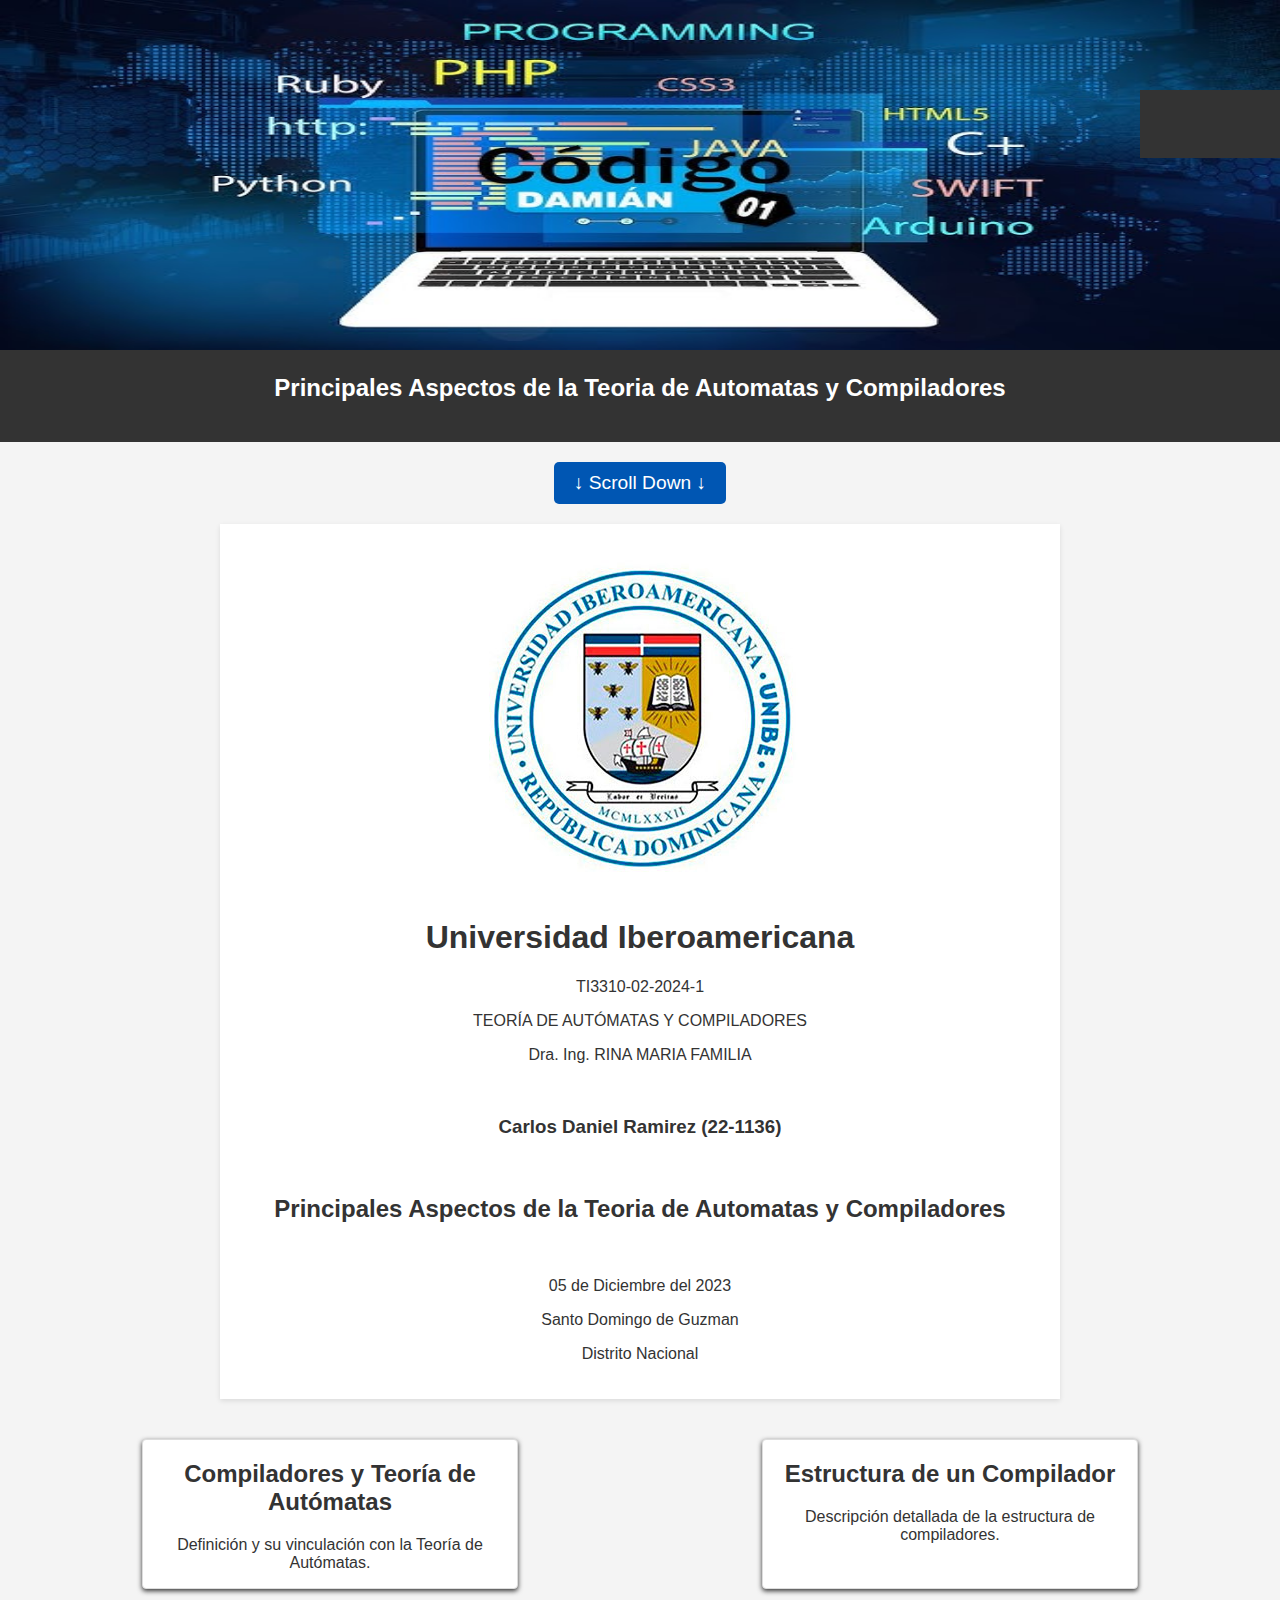
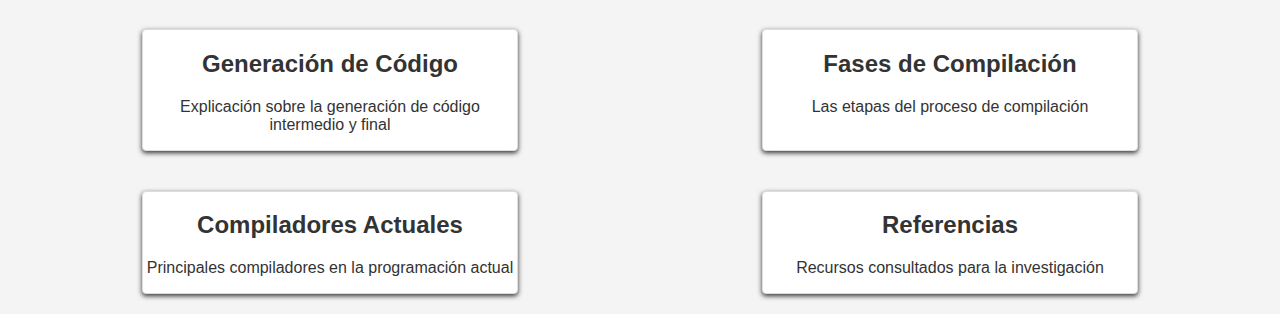
<file: index.html>
<!DOCTYPE html>
<html lang="es">
<head>
    <meta charset="UTF-8">
    <title>Teoría de Autómatas y Compiladores</title>
    <link rel="stylesheet" href="styles.css">
</head>
<body>
    <header>
        <img src="images/banner.jpeg" alt="Banner de Teoría de Autómatas y Compiladores" class="banner">
        <h2>Principales Aspectos de la Teoria de Automatas y Compiladores</h2>
    </header>
    <main>
        <div class="scroll-down-button-container">
            <button class="scroll-down-button" onclick="scrollToCards()">↓ Scroll Down ↓</button>
        </div>
        <div class="course-details">
            <img src="images/logo-unibe.jpeg" alt="Logo UNIBE">
            <h1>Universidad Iberoamericana</h1>
            <p>TI3310-02-2024-1</p>
            <p>TEORÍA DE AUTÓMATAS Y COMPILADORES</p>
            <p>Dra. Ing. RINA MARIA FAMILIA</p>
            <br/>
            <h3>Carlos Daniel Ramirez (22-1136)</h3>
            <br/>
            <h2>Principales Aspectos de la Teoria de Automatas y Compiladores</h2>
            <br/>
            <p>05 de Diciembre del 2023</p>
            <p>Santo Domingo de Guzman</p>
            <p>Distrito Nacional</p>
        </div>
        <section class="card-container">
            <!-- Card for compilers definition page -->
            <a href="blog-01.html" class="card">
                <h2>Compiladores y Teoría de Autómatas</h2>
                <p>Definición y su vinculación con la Teoría de Autómatas.</p>
            </a>
            <!-- Card for compiler structure page -->
            <a href="blog-02.html" class="card">
                <h2>Estructura de un Compilador</h2>
                <p>Descripción detallada de la estructura de compiladores.</p>
            </a>
            <!-- Card for intermediate and final code generation -->
            <a href="blog-03.html" class="card">
                <h2>Generación de Código</h2>
                <p>Explicación sobre la generación de código intermedio y final</p>
            </a>
            <!-- Card for compilation process phases -->
            <a href="blog-04.html" class="card">
                <h2>Fases de Compilación</h2>
                <p>Las etapas del proceso de compilación</p>
            </a>
            <!-- Card for main compilers in use -->
            <a href="blog-05.html" class="card">
                <h2>Compiladores Actuales</h2>
                <p>Principales compiladores en la programación actual</p>
            </a>
            <!-- Card for references -->
            <a href="blog-references.html" class="card">
                <h2>Referencias</h2>
                <p>Recursos consultados para la investigación</p>
            </a>
        </section>
    </main>
    <footer class="social-media">
        <!-- Social media icons -->
        <a href="#" class="social-icon"><i class="fab fa-facebook-f"></i></a>
        <a href="#" class="social-icon"><i class="fab fa-twitter"></i></a>
        <a href="#" class="social-icon"><i class="fab fa-google-plus-g"></i></a>
        <a href="#" class="social-icon"><i class="fab fa-pinterest-p"></i></a>
        <a href="#" class="social-icon"><i class="fab fa-linkedin-in"></i></a>
        <a href="#" class="social-icon"><i class="fas fa-plus"></i></a>
        <a href="#" class="social-icon"><i class="fas fa-percentage"></i></a>
    </footer>
    <script src="script.js"></script>
</body>
</html>
</file>
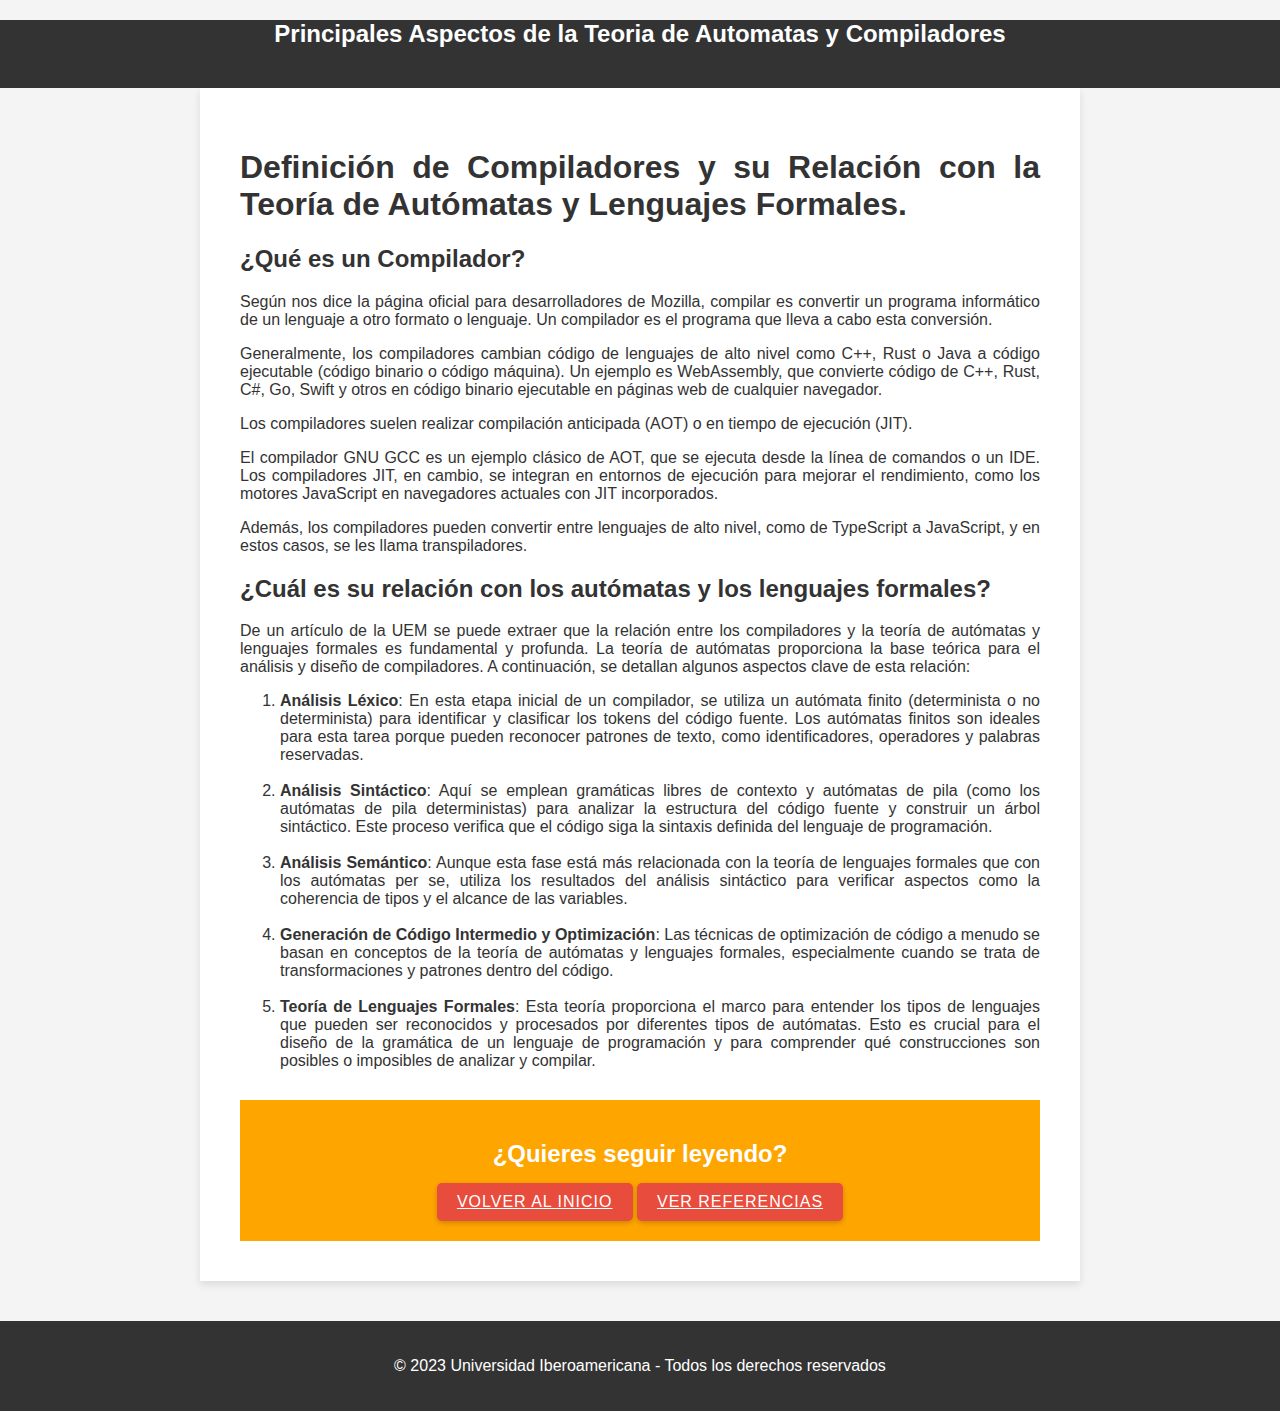
<file: blog-01.html>
<!DOCTYPE html>
<html lang="es">

<head>
    <meta charset="UTF-8">
    <title>Teoría de Autómatas y Compiladores</title>
    <link rel="stylesheet" href="styles.css">
    <link rel="stylesheet" href="https://cdnjs.cloudflare.com/ajax/libs/font-awesome/5.15.1/css/all.min.css">
</head>
<header>
    <h2>Principales Aspectos de la Teoria de Automatas y Compiladores</h2>
</header>

<body>
    <div class="content-container">
        <h1>Definición de Compiladores y su Relación con la Teoría de Autómatas y Lenguajes Formales.</h1>

        <h2>¿Qué es un Compilador?</h2>
        <p>Según nos dice la página oficial para desarrolladores de Mozilla, compilar es convertir un programa informático de un lenguaje a otro formato o lenguaje. Un compilador es el programa que lleva a cabo esta conversión.</p>

        <p>Generalmente, los compiladores cambian código de lenguajes de alto nivel como C++, Rust o Java a código ejecutable (código binario o código máquina). Un ejemplo es WebAssembly, que convierte código de C++, Rust, C#, Go, Swift y otros en código binario ejecutable en páginas web de cualquier navegador.</p>

        <p>Los compiladores suelen realizar compilación anticipada (AOT) o en tiempo de ejecución (JIT).</p>

        <p>El compilador GNU GCC es un ejemplo clásico de AOT, que se ejecuta desde la línea de comandos o un IDE. Los compiladores JIT, en cambio, se integran en entornos de ejecución para mejorar el rendimiento, como los motores JavaScript en navegadores actuales con JIT incorporados.</p>

        <p>Además, los compiladores pueden convertir entre lenguajes de alto nivel, como de TypeScript a JavaScript, y en estos casos, se les llama transpiladores.</p>

        <h2>¿Cuál es su relación con los autómatas y los lenguajes formales?</h2>

        <p>De un artículo de la UEM se puede extraer que la relación entre los compiladores y la teoría de autómatas y lenguajes formales es fundamental y profunda. La teoría de autómatas proporciona la base teórica para el análisis y diseño de compiladores. A continuación, se detallan algunos aspectos clave de esta relación:</p>

        <ol>
            <li><strong>Análisis Léxico</strong>: En esta etapa inicial de un compilador, se utiliza un autómata finito (determinista o no determinista) para identificar y clasificar los tokens del código fuente. Los autómatas finitos son ideales para esta tarea porque pueden reconocer patrones de texto, como identificadores, operadores y palabras reservadas.</li>
            <br/>
            <li><strong>Análisis Sintáctico</strong>: Aquí se emplean gramáticas libres de contexto y autómatas de pila (como los autómatas de pila deterministas) para analizar la estructura del código fuente y construir un árbol sintáctico. Este proceso verifica que el código siga la sintaxis definida del lenguaje de programación.</li>
            <br/>
            <li><strong>Análisis Semántico</strong>: Aunque esta fase está más relacionada con la teoría de lenguajes formales que con los autómatas per se, utiliza los resultados del análisis sintáctico para verificar aspectos como la coherencia de tipos y el alcance de las variables.</li>
            <br/>
            <li><strong>Generación de Código Intermedio y Optimización</strong>: Las técnicas de optimización de código a menudo se basan en conceptos de la teoría de autómatas y lenguajes formales, especialmente cuando se trata de transformaciones y patrones dentro del código.</li>
            <br/>
            <li><strong>Teoría de Lenguajes Formales</strong>: Esta teoría proporciona el marco para entender los tipos de lenguajes que pueden ser reconocidos y procesados por diferentes tipos de autómatas. Esto es crucial para el diseño de la gramática de un lenguaje de programación y para comprender qué construcciones son posibles o imposibles de analizar y compilar.</li>
        </ol>
        <section class="cta-section">
            <h2>¿Quieres seguir leyendo?</h2>
            <a href="index.html" class="cta-button">Volver al inicio</a>
            <a href="blog-references.html" class="cta-button">Ver Referencias</a>
        </section>
    </div>
</body>
<script src="script.js"></script>
<footer>
    <p>&copy; 2023 Universidad Iberoamericana - Todos los derechos reservados</p>
</footer>

</html>
</file>
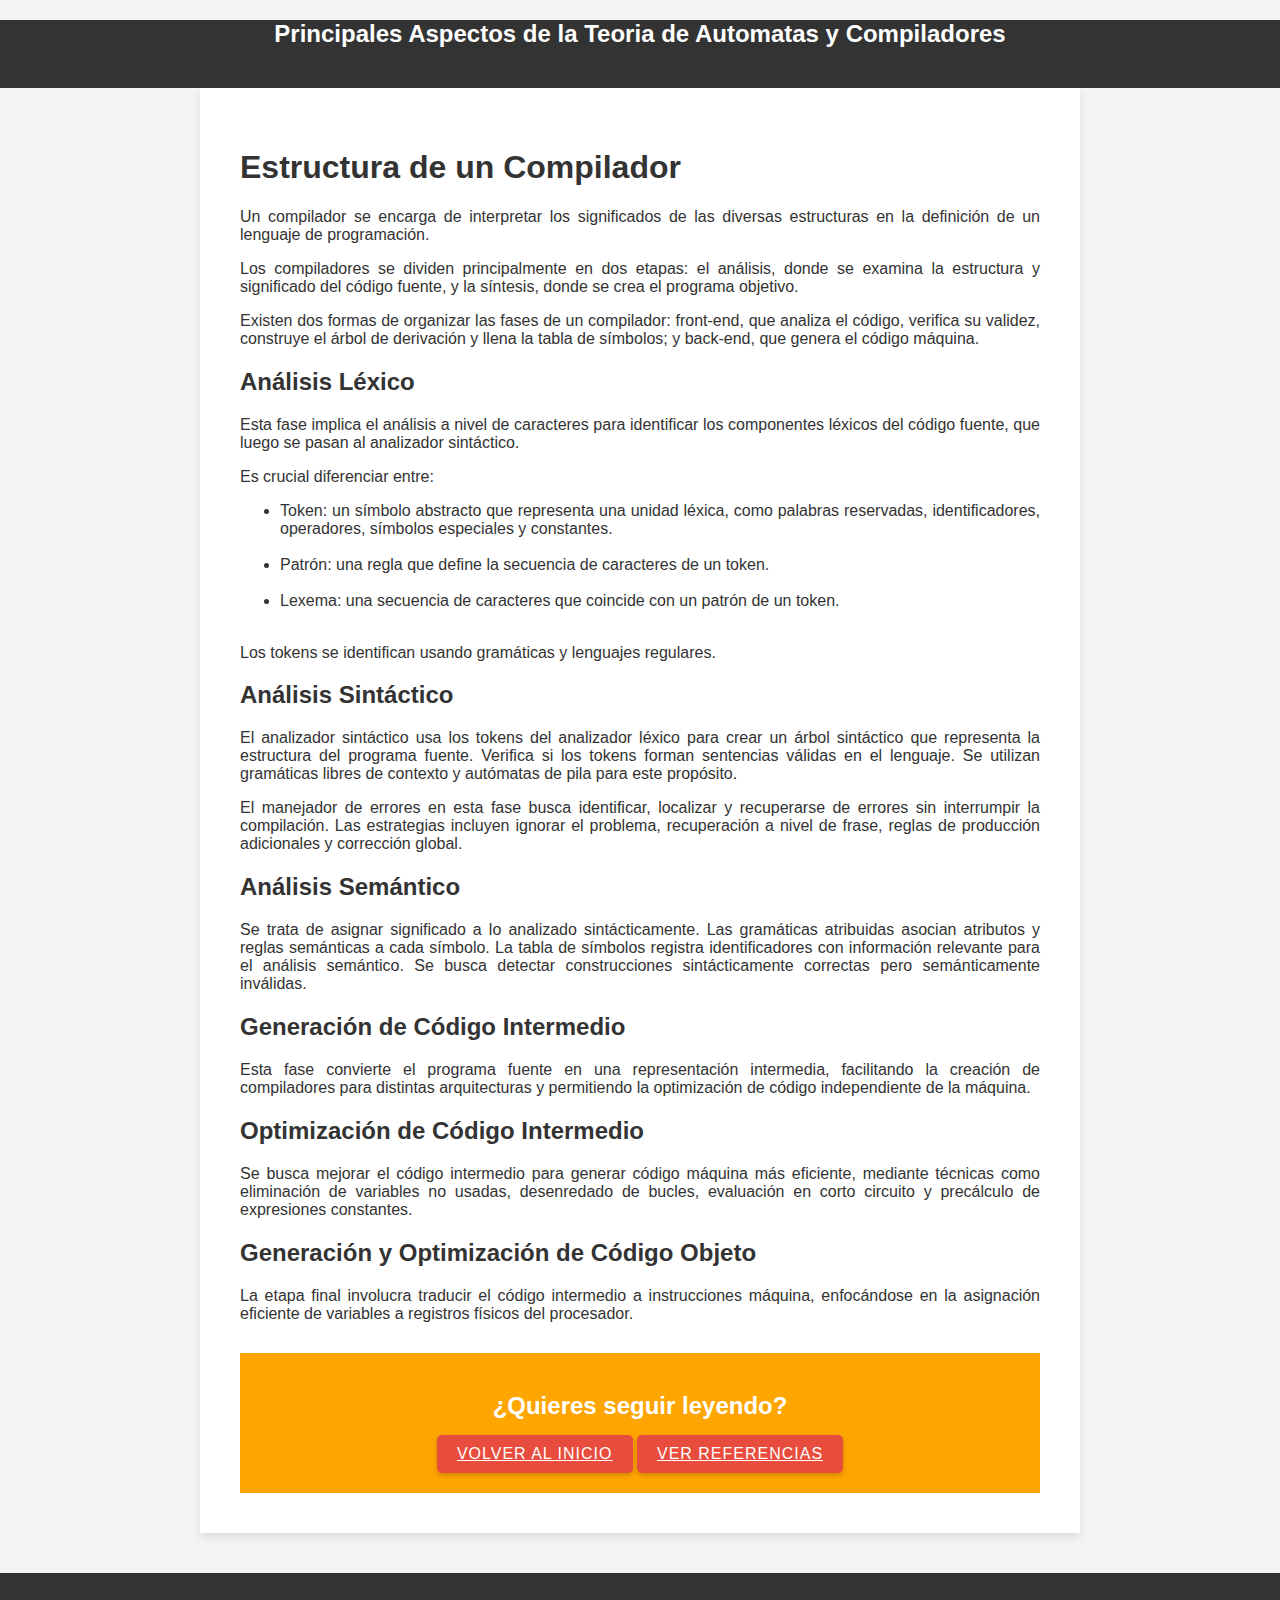
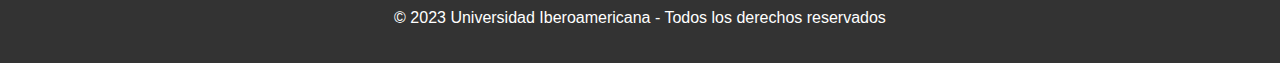
<file: blog-02.html>
<!DOCTYPE html>
<html lang="es">

<head>
    <meta charset="UTF-8">
    <title>Teoría de Autómatas y Compiladores</title>
    <link rel="stylesheet" href="styles.css">
    <link rel="stylesheet" href="https://cdnjs.cloudflare.com/ajax/libs/font-awesome/5.15.1/css/all.min.css">
</head>
<header>
    <h2>Principales Aspectos de la Teoria de Automatas y Compiladores</h2>
</header>

<body>
    <div class="content-container">
        <h1>Estructura de un Compilador</h1>

        <p>Un compilador se encarga de interpretar los significados de las diversas estructuras en la definición de un lenguaje de programación.</p>

        <p>Los compiladores se dividen principalmente en dos etapas: el análisis, donde se examina la estructura y significado del código fuente, y la síntesis, donde se crea el programa objetivo.</p>

        <p>Existen dos formas de organizar las fases de un compilador: front-end, que analiza el código, verifica su validez, construye el árbol de derivación y llena la tabla de símbolos; y back-end, que genera el código máquina.</p>

        <h2>Análisis Léxico</h2>

        <p>Esta fase implica el análisis a nivel de caracteres para identificar los componentes léxicos del código fuente, que luego se pasan al analizador sintáctico.</p>

        <p>Es crucial diferenciar entre:</p>
        <ul>
            <li>Token: un símbolo abstracto que representa una unidad léxica, como palabras reservadas, identificadores, operadores, símbolos especiales y constantes.</li>
            <br>
            <li>Patrón: una regla que define la secuencia de caracteres de un token.</li>
            <br>
            <li>Lexema: una secuencia de caracteres que coincide con un patrón de un token.</li>
            <br>
        </ul>
        <p>Los tokens se identifican usando gramáticas y lenguajes regulares.</p>

        <h2>Análisis Sintáctico</h2>

        <p>El analizador sintáctico usa los tokens del analizador léxico para crear un árbol sintáctico que representa la estructura del programa fuente. Verifica si los tokens forman sentencias válidas en el lenguaje. Se utilizan gramáticas libres de contexto y autómatas de pila para este propósito.</p>

        <p>El manejador de errores en esta fase busca identificar, localizar y recuperarse de errores sin interrumpir la compilación. Las estrategias incluyen ignorar el problema, recuperación a nivel de frase, reglas de producción adicionales y corrección global.</p>

        <h2>Análisis Semántico</h2>

        <p>Se trata de asignar significado a lo analizado sintácticamente. Las gramáticas atribuidas asocian atributos y reglas semánticas a cada símbolo. La tabla de símbolos registra identificadores con información relevante para el análisis semántico. Se busca detectar construcciones sintácticamente correctas pero semánticamente inválidas.</p>

        <h2>Generación de Código Intermedio</h2>

        <p>Esta fase convierte el programa fuente en una representación intermedia, facilitando la creación de compiladores para distintas arquitecturas y permitiendo la optimización de código independiente de la máquina.</p>

        <h2>Optimización de Código Intermedio</h2>

        <p>Se busca mejorar el código intermedio para generar código máquina más eficiente, mediante técnicas como eliminación de variables no usadas, desenredado de bucles, evaluación en corto circuito y precálculo de expresiones constantes.</p>

        <h2>Generación y Optimización de Código Objeto</h2>

        <p>La etapa final involucra traducir el código intermedio a instrucciones máquina, enfocándose en la asignación eficiente de variables a registros físicos del procesador.</p>
        <section class="cta-section">
            <h2>¿Quieres seguir leyendo?</h2>
            <a href="index.html" class="cta-button">Volver al inicio</a>
            <a href="blog-references.html" class="cta-button">Ver Referencias</a>
        </section>
    </div>
</body>
<script src="script.js"></script>
<footer>
    <p>&copy; 2023 Universidad Iberoamericana - Todos los derechos reservados</p>
</footer>

</html>
</file>
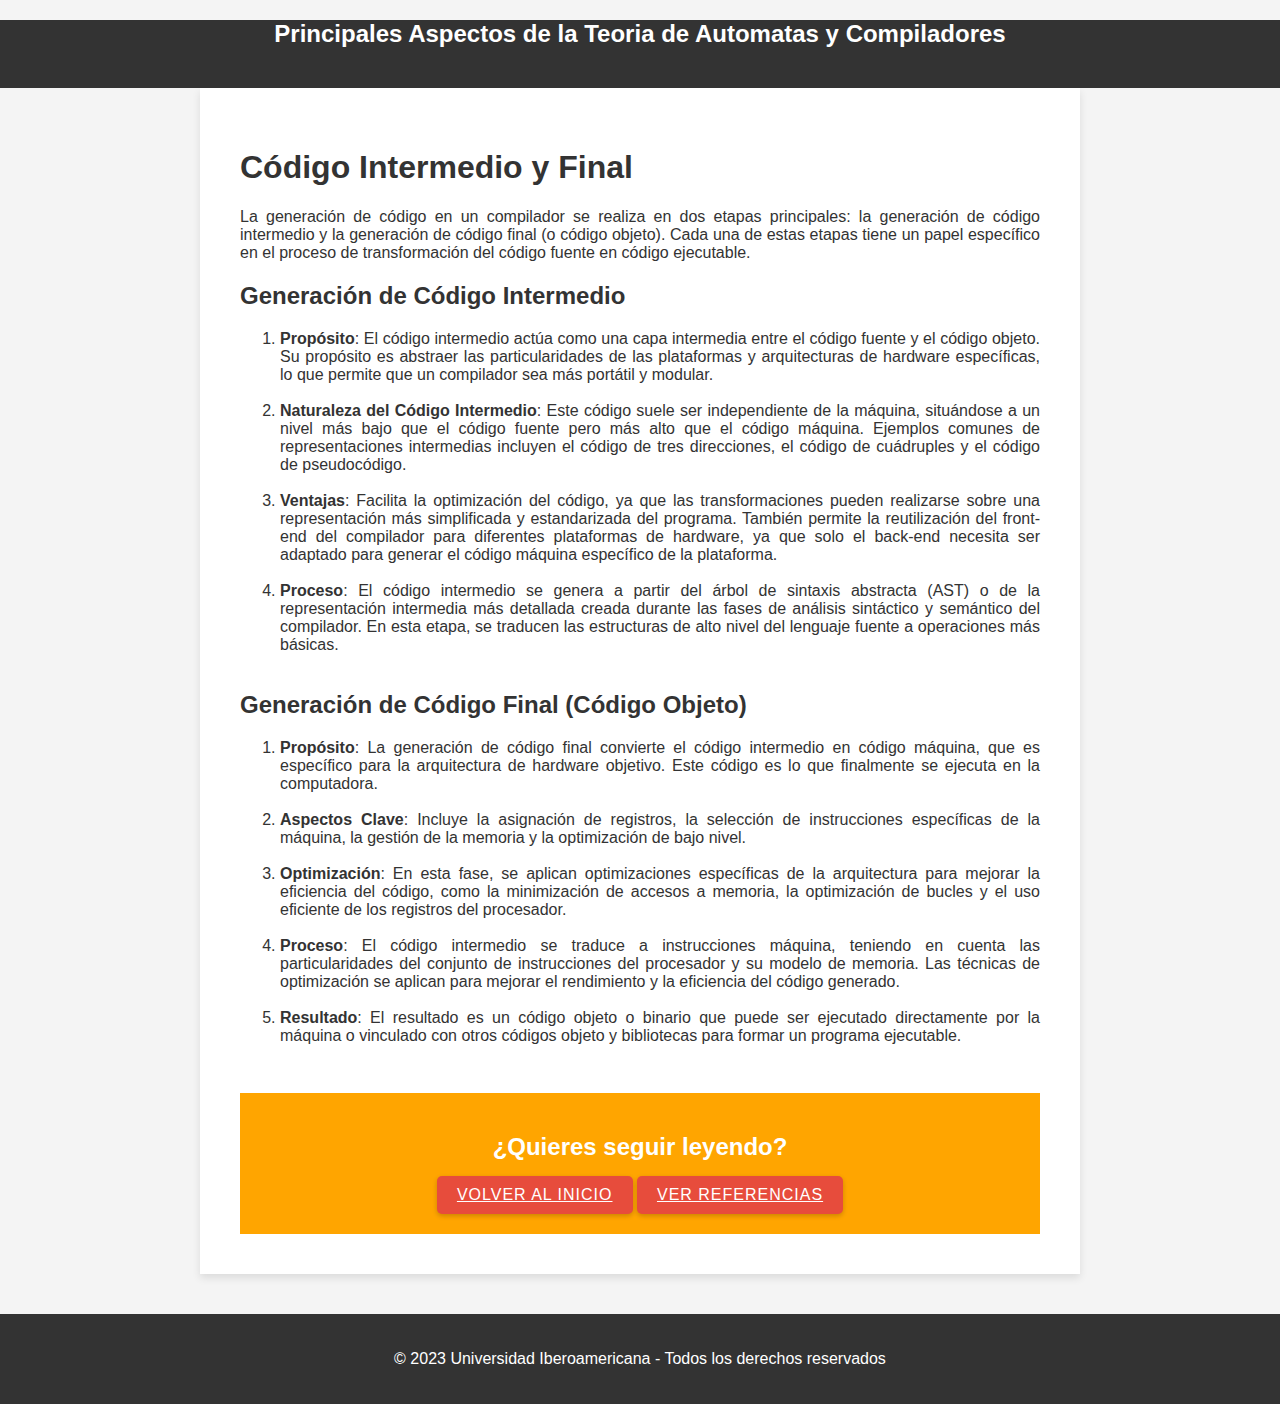
<file: blog-03.html>
<!DOCTYPE html>
<html lang="es">

<head>
    <meta charset="UTF-8">
    <title>Teoría de Autómatas y Compiladores</title>
    <link rel="stylesheet" href="styles.css">
    <link rel="stylesheet" href="https://cdnjs.cloudflare.com/ajax/libs/font-awesome/5.15.1/css/all.min.css">
</head>
<header>
    <h2>Principales Aspectos de la Teoria de Automatas y Compiladores</h2>
</header>

<body>
    <div class="content-container">
        <h1>Código Intermedio y Final</h1>

        <p>La generación de código en un compilador se realiza en dos etapas principales: la generación de código intermedio y la generación de código final (o código objeto). Cada una de estas etapas tiene un papel específico en el proceso de transformación del código fuente en código ejecutable.</p>
    
        <h2>Generación de Código Intermedio</h2>
    
        <ol>
            <li><strong>Propósito</strong>: El código intermedio actúa como una capa intermedia entre el código fuente y el código objeto. Su propósito es abstraer las particularidades de las plataformas y arquitecturas de hardware específicas, lo que permite que un compilador sea más portátil y modular.</li><br/>
            <li><strong>Naturaleza del Código Intermedio</strong>: Este código suele ser independiente de la máquina, situándose a un nivel más bajo que el código fuente pero más alto que el código máquina. Ejemplos comunes de representaciones intermedias incluyen el código de tres direcciones, el código de cuádruples y el código de pseudocódigo.</li><br/>
            <li><strong>Ventajas</strong>: Facilita la optimización del código, ya que las transformaciones pueden realizarse sobre una representación más simplificada y estandarizada del programa. También permite la reutilización del front-end del compilador para diferentes plataformas de hardware, ya que solo el back-end necesita ser adaptado para generar el código máquina específico de la plataforma.</li><br/>
            <li><strong>Proceso</strong>: El código intermedio se genera a partir del árbol de sintaxis abstracta (AST) o de la representación intermedia más detallada creada durante las fases de análisis sintáctico y semántico del compilador. En esta etapa, se traducen las estructuras de alto nivel del lenguaje fuente a operaciones más básicas.</li><br/>
        </ol>
    
        <h2>Generación de Código Final (Código Objeto)</h2>
    
        <ol>
            <li><strong>Propósito</strong>: La generación de código final convierte el código intermedio en código máquina, que es específico para la arquitectura de hardware objetivo. Este código es lo que finalmente se ejecuta en la computadora.</li><br/>
            <li><strong>Aspectos Clave</strong>: Incluye la asignación de registros, la selección de instrucciones específicas de la máquina, la gestión de la memoria y la optimización de bajo nivel.</li><br/>
            <li><strong>Optimización</strong>: En esta fase, se aplican optimizaciones específicas de la arquitectura para mejorar la eficiencia del código, como la minimización de accesos a memoria, la optimización de bucles y el uso eficiente de los registros del procesador.</li><br/>
            <li><strong>Proceso</strong>: El código intermedio se traduce a instrucciones máquina, teniendo en cuenta las particularidades del conjunto de instrucciones del procesador y su modelo de memoria. Las técnicas de optimización se aplican para mejorar el rendimiento y la eficiencia del código generado.</li><br/>
            <li><strong>Resultado</strong>: El resultado es un código objeto o binario que puede ser ejecutado directamente por la máquina o vinculado con otros códigos objeto y bibliotecas para formar un programa ejecutable.</li><br/>
        </ol>

        <section class="cta-section">
            <h2>¿Quieres seguir leyendo?</h2>
            <a href="index.html" class="cta-button">Volver al inicio</a>
            <a href="blog-references.html" class="cta-button">Ver Referencias</a>
        </section>
    </div>
</body>
<script src="script.js"></script>
<footer>
    <p>&copy; 2023 Universidad Iberoamericana - Todos los derechos reservados</p>
</footer>

</html>
</file>
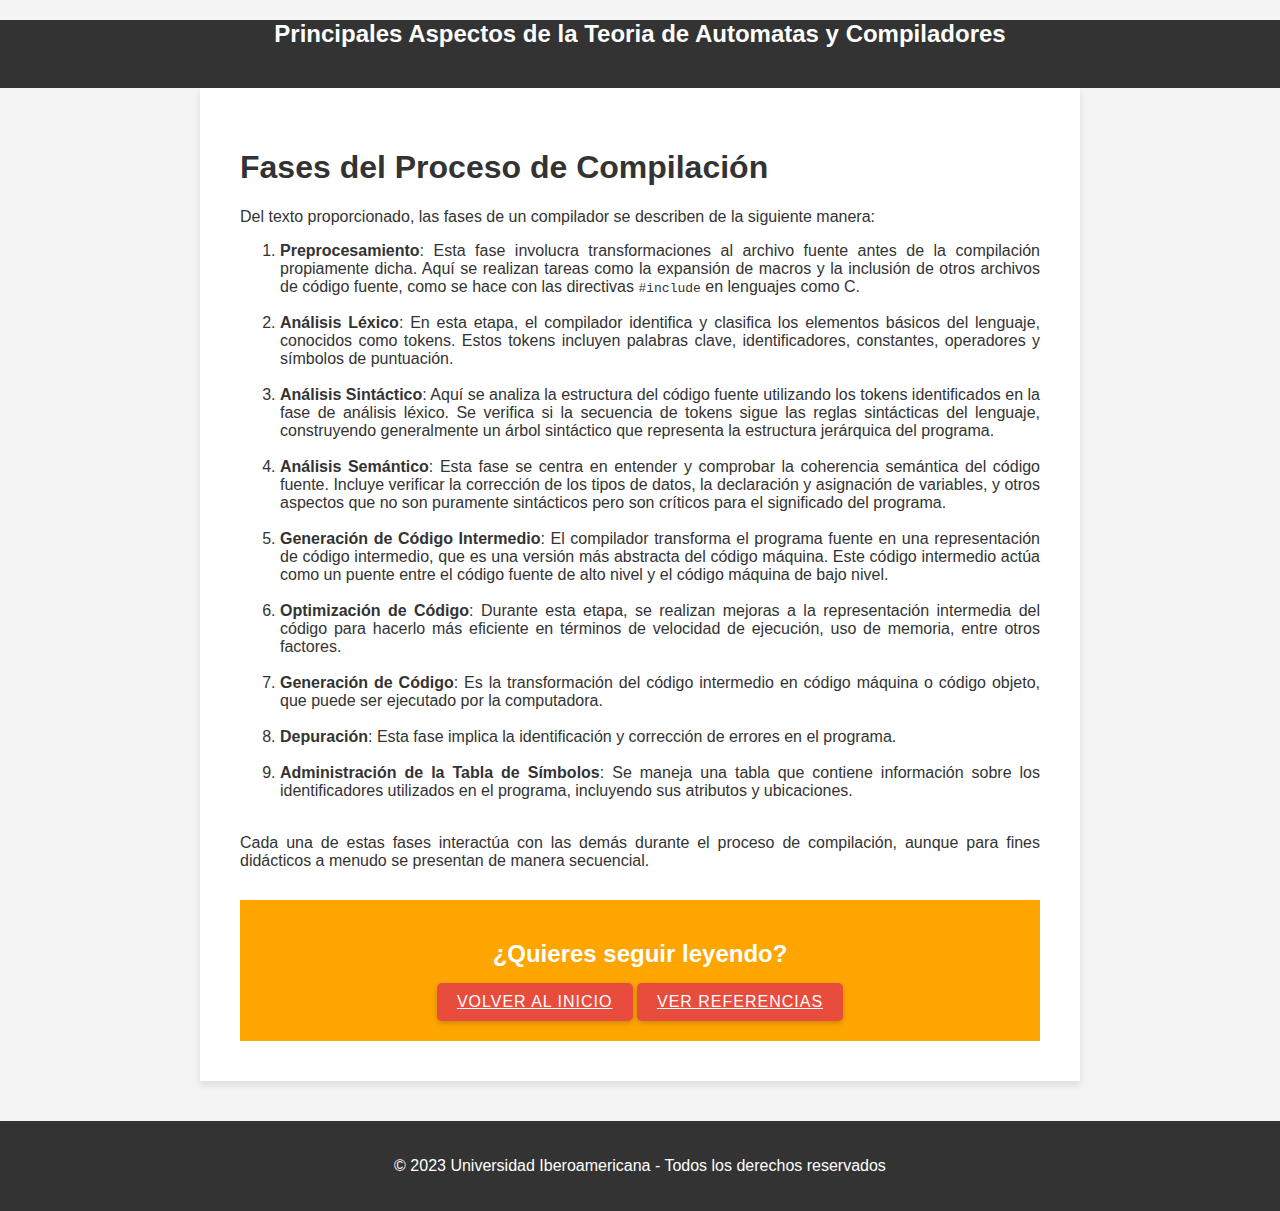
<file: blog-04.html>
<!DOCTYPE html>
<html lang="es">

<head>
    <meta charset="UTF-8">
    <title>Teoría de Autómatas y Compiladores</title>
    <link rel="stylesheet" href="styles.css">
    <link rel="stylesheet" href="https://cdnjs.cloudflare.com/ajax/libs/font-awesome/5.15.1/css/all.min.css">
</head>
<header>
    <h2>Principales Aspectos de la Teoria de Automatas y Compiladores</h2>
</header>

<body>
    <div class="content-container">
        <h1>Fases del Proceso de Compilación</h1>

        <p>Del texto proporcionado, las fases de un compilador se describen de la siguiente manera:</p>
    
        <ol>
            <li><strong>Preprocesamiento</strong>: Esta fase involucra transformaciones al archivo fuente antes de la compilación propiamente dicha. Aquí se realizan tareas como la expansión de macros y la inclusión de otros archivos de código fuente, como se hace con las directivas <code>#include</code> en lenguajes como C.</li><br/>
    
            <li><strong>Análisis Léxico</strong>: En esta etapa, el compilador identifica y clasifica los elementos básicos del lenguaje, conocidos como tokens. Estos tokens incluyen palabras clave, identificadores, constantes, operadores y símbolos de puntuación.</li><br/>
    
            <li><strong>Análisis Sintáctico</strong>: Aquí se analiza la estructura del código fuente utilizando los tokens identificados en la fase de análisis léxico. Se verifica si la secuencia de tokens sigue las reglas sintácticas del lenguaje, construyendo generalmente un árbol sintáctico que representa la estructura jerárquica del programa.</li><br/>
    
            <li><strong>Análisis Semántico</strong>: Esta fase se centra en entender y comprobar la coherencia semántica del código fuente. Incluye verificar la corrección de los tipos de datos, la declaración y asignación de variables, y otros aspectos que no son puramente sintácticos pero son críticos para el significado del programa.</li><br/>
    
            <li><strong>Generación de Código Intermedio</strong>: El compilador transforma el programa fuente en una representación de código intermedio, que es una versión más abstracta del código máquina. Este código intermedio actúa como un puente entre el código fuente de alto nivel y el código máquina de bajo nivel.</li><br/>
    
            <li><strong>Optimización de Código</strong>: Durante esta etapa, se realizan mejoras a la representación intermedia del código para hacerlo más eficiente en términos de velocidad de ejecución, uso de memoria, entre otros factores.</li><br/>
    
            <li><strong>Generación de Código</strong>: Es la transformación del código intermedio en código máquina o código objeto, que puede ser ejecutado por la computadora.</li><br/>
    
            <li><strong>Depuración</strong>: Esta fase implica la identificación y corrección de errores en el programa.</li><br/>
    
            <li><strong>Administración de la Tabla de Símbolos</strong>: Se maneja una tabla que contiene información sobre los identificadores utilizados en el programa, incluyendo sus atributos y ubicaciones.</li><br/>
        </ol>
    
        <p>Cada una de estas fases interactúa con las demás durante el proceso de compilación, aunque para fines didácticos a menudo se presentan de manera secuencial.</p>
        <section class="cta-section">
            <h2>¿Quieres seguir leyendo?</h2>
            <a href="index.html" class="cta-button">Volver al inicio</a>
            <a href="blog-references.html" class="cta-button">Ver Referencias</a>
        </section>
    </div>
</body>
<script src="script.js"></script>
<footer>
    <p>&copy; 2023 Universidad Iberoamericana - Todos los derechos reservados</p>
</footer>

</html>
</file>
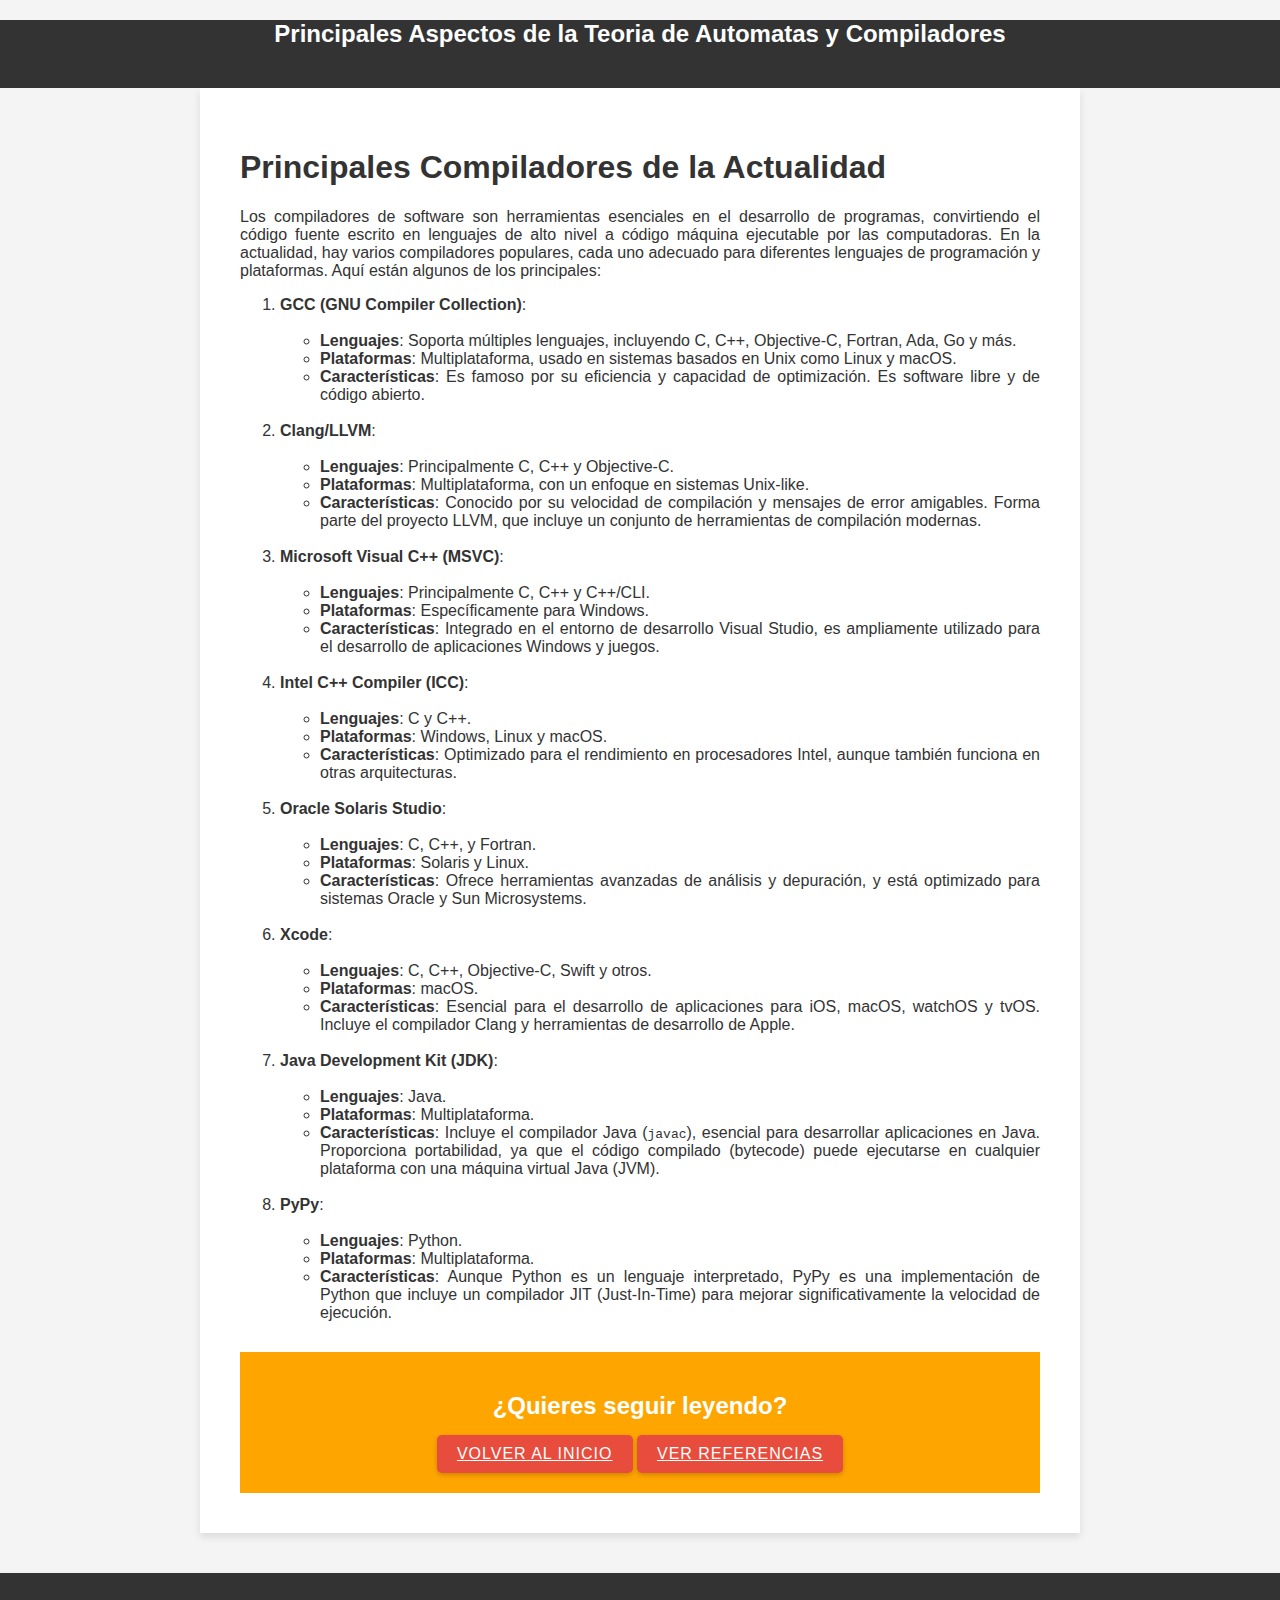
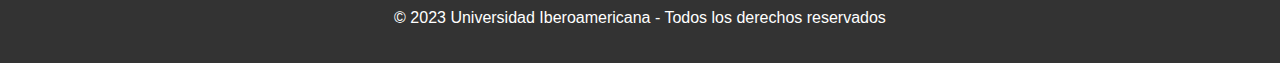
<file: blog-05.html>
<!DOCTYPE html>
<html lang="es">

<head>
    <meta charset="UTF-8">
    <title>Teoría de Autómatas y Compiladores</title>
    <link rel="stylesheet" href="styles.css">
    <link rel="stylesheet" href="https://cdnjs.cloudflare.com/ajax/libs/font-awesome/5.15.1/css/all.min.css">
</head>
<header>
    <h2>Principales Aspectos de la Teoria de Automatas y Compiladores</h2>
</header>

<body>
    <div class="content-container">
        <h1>Principales Compiladores de la Actualidad</h1>

        <p>Los compiladores de software son herramientas esenciales en el desarrollo de programas, convirtiendo el código fuente escrito en lenguajes de alto nivel a código máquina ejecutable por las computadoras. En la actualidad, hay varios compiladores populares, cada uno adecuado para diferentes lenguajes de programación y plataformas. Aquí están algunos de los principales:</p>
    
        <ol>
            <li><strong>GCC (GNU Compiler Collection)</strong>:<br/><br/>
                <ul>
                    <li><strong>Lenguajes</strong>: Soporta múltiples lenguajes, incluyendo C, C++, Objective-C, Fortran, Ada, Go y más.</li>
                    <li><strong>Plataformas</strong>: Multiplataforma, usado en sistemas basados en Unix como Linux y macOS.</li>
                    <li><strong>Características</strong>: Es famoso por su eficiencia y capacidad de optimización. Es software libre y de código abierto.</li>
                </ul>
            </li><br/>
    
            <li><strong>Clang/LLVM</strong>:<br/><br/>
                <ul>
                    <li><strong>Lenguajes</strong>: Principalmente C, C++ y Objective-C.</li>
                    <li><strong>Plataformas</strong>: Multiplataforma, con un enfoque en sistemas Unix-like.</li>
                    <li><strong>Características</strong>: Conocido por su velocidad de compilación y mensajes de error amigables. Forma parte del proyecto LLVM, que incluye un conjunto de herramientas de compilación modernas.</li>
                </ul>
            </li><br/>
    
            <li><strong>Microsoft Visual C++ (MSVC)</strong>:<br/><br/>
                <ul>
                    <li><strong>Lenguajes</strong>: Principalmente C, C++ y C++/CLI.</li>
                    <li><strong>Plataformas</strong>: Específicamente para Windows.</li>
                    <li><strong>Características</strong>: Integrado en el entorno de desarrollo Visual Studio, es ampliamente utilizado para el desarrollo de aplicaciones Windows y juegos.</li>
                </ul>
            </li><br/>
    
            <li><strong>Intel C++ Compiler (ICC)</strong>:<br/><br/>
                <ul>
                    <li><strong>Lenguajes</strong>: C y C++.</li>
                    <li><strong>Plataformas</strong>: Windows, Linux y macOS.</li>
                    <li><strong>Características</strong>: Optimizado para el rendimiento en procesadores Intel, aunque también funciona en otras arquitecturas.</li>
                </ul>
            </li><br/>
    
            <li><strong>Oracle Solaris Studio</strong>:<br/><br/>
                <ul>
                    <li><strong>Lenguajes</strong>: C, C++, y Fortran.</li>
                    <li><strong>Plataformas</strong>: Solaris y Linux.</li>
                    <li><strong>Características</strong>: Ofrece herramientas avanzadas de análisis y depuración, y está optimizado para sistemas Oracle y Sun Microsystems.</li>
                </ul>
            </li><br/>
    
            <li><strong>Xcode</strong>:<br/><br/>
                <ul>
                    <li><strong>Lenguajes</strong>: C, C++, Objective-C, Swift y otros.</li>
                    <li><strong>Plataformas</strong>: macOS.</li>
                    <li><strong>Características</strong>: Esencial para el desarrollo de aplicaciones para iOS, macOS, watchOS y tvOS. Incluye el compilador Clang y herramientas de desarrollo de Apple.</li>
                </ul>
            </li><br/>
    
            <li><strong>Java Development Kit (JDK)</strong>:<br/><br/>
                <ul>
                    <li><strong>Lenguajes</strong>: Java.</li>
                    <li><strong>Plataformas</strong>: Multiplataforma.</li>
                    <li><strong>Características</strong>: Incluye el compilador Java (<code>javac</code>), esencial para desarrollar aplicaciones en Java. Proporciona portabilidad, ya que el código compilado (bytecode) puede ejecutarse en cualquier plataforma con una máquina virtual Java (JVM).</li>
                </ul>
            </li><br/>

        <li><strong>PyPy</strong>:<br><br>
            <ul>
                <li><strong>Lenguajes</strong>: Python.</li>
                <li><strong>Plataformas</strong>: Multiplataforma.</li>
                <li><strong>Características</strong>: Aunque Python es un lenguaje interpretado, PyPy es una implementación de Python que incluye un compilador JIT (Just-In-Time) para mejorar significativamente la velocidad de ejecución.</li>
            </ul>
        </li>
    </ol>
        <section class="cta-section">
            <h2>¿Quieres seguir leyendo?</h2>
            <a href="index.html" class="cta-button">Volver al inicio</a>
            <a href="blog-references.html" class="cta-button">Ver Referencias</a>
        </section>
    </div>
</body>
<script src="script.js"></script>
<footer>
    <p>&copy; 2023 Universidad Iberoamericana - Todos los derechos reservados</p>
</footer>

</html>
</file>
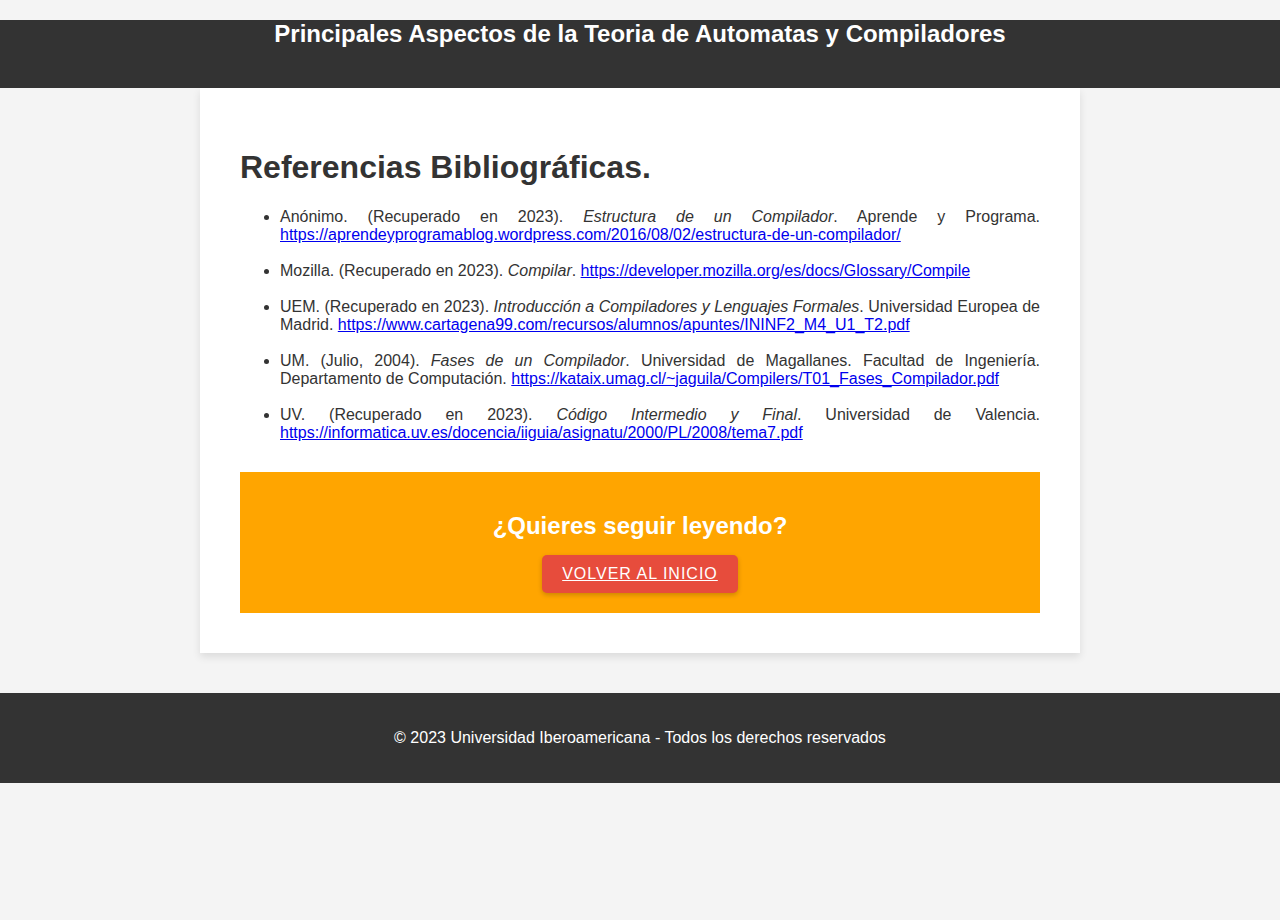
<file: blog-references.html>
<!DOCTYPE html>
<html lang="es">

<head>
    <meta charset="UTF-8">
    <title>Teoría de Autómatas y Compiladores</title>
    <link rel="stylesheet" href="styles.css">
    <link rel="stylesheet" href="https://cdnjs.cloudflare.com/ajax/libs/font-awesome/5.15.1/css/all.min.css">
</head>
<header>
    <h2>Principales Aspectos de la Teoria de Automatas y Compiladores</h2>
</header>

<body>
    <div class="content-container">
        <h1>Referencias Bibliográficas.</h1>
        <ul>
            <li>Anónimo. (Recuperado en 2023). <em>Estructura de un Compilador</em>. Aprende y Programa. <a href="https://aprendeyprogramablog.wordpress.com/2016/08/02/estructura-de-un-compilador/" target="_blank">https://aprendeyprogramablog.wordpress.com/2016/08/02/estructura-de-un-compilador/</a></li>
            <br/>
            <li>Mozilla. (Recuperado en 2023). <em>Compilar</em>. <a href="https://developer.mozilla.org/es/docs/Glossary/Compile" target="_blank">https://developer.mozilla.org/es/docs/Glossary/Compile</a></li>
            <br/>
            <li>UEM. (Recuperado en 2023). <em>Introducción a Compiladores y Lenguajes Formales</em>. Universidad Europea de Madrid. <a href="https://www.cartagena99.com/recursos/alumnos/apuntes/ININF2_M4_U1_T2.pdf" target="_blank">https://www.cartagena99.com/recursos/alumnos/apuntes/ININF2_M4_U1_T2.pdf</a></li>
            <br/>
            <li>UM. (Julio, 2004). <em>Fases de un Compilador</em>. Universidad de Magallanes. Facultad de Ingeniería. Departamento de Computación. <a href="https://kataix.umag.cl/~jaguila/Compilers/T01_Fases_Compilador.pdf" target="_blank">https://kataix.umag.cl/~jaguila/Compilers/T01_Fases_Compilador.pdf</a></li>
            <br/>
            <li>UV. (Recuperado en 2023). <em>Código Intermedio y Final</em>. Universidad de Valencia. <a href="https://informatica.uv.es/docencia/iiguia/asignatu/2000/PL/2008/tema7.pdf" target="_blank">https://informatica.uv.es/docencia/iiguia/asignatu/2000/PL/2008/tema7.pdf</a></li>
        </ul>
        <section class="cta-section">
            <h2>¿Quieres seguir leyendo?</h2>
            <a href="index.html" class="cta-button">Volver al inicio</a>
        </section>
    </div>
</body>
<script src="script.js"></script>
<footer>
    <p>&copy; 2023 Universidad Iberoamericana - Todos los derechos reservados</p>
</footer>

</html>
</file>
<file: styles.css>
body, html {
    height: 100%;
    margin: 0;
    font-family: 'Arial', sans-serif;
    background: #f4f4f4;
    color: #333;
}

header {
    background: #333;
    color: #fff;
    padding-bottom: 20px;
    text-align: center;
}

header .banner {
    width: 100%;
    height: 350px;
}

.title-section {
    text-align: center;
    padding: 20px;
}

.title-section h1 {
    margin: 0;
    color: #ffcc00; /* Adjust the color to match the banner */
    font-size: 2.5em;
}

.title-section h2 {
    margin: 5px 0;
    color: #ffffff;
    font-size: 1.5em;
}

.title-section p {
    margin: 5px 0;
    font-size: 1.2em;
}

.course-details {
    background: #ffffff;
    padding: 20px;
    text-align: center;
    margin: 20px auto;
    max-width: 800px;
    box-shadow: 0 2px 5px rgba(0,0,0,0.1);
}

.card-container {
    display: flex;
    flex-wrap: wrap;
    justify-content: space-around;
    padding: 0 20px;
}

.card {
    background-color: #fff;
    border: 1px solid #ddd;
    border-radius: 4px;
    width: calc(33.333% - 40px);
    margin: 20px;
    text-align: center;
    text-decoration: none;
    color: #333;
    box-shadow: 0 2px 5px
}

.scroll-down-button-container {
    text-align: center;
    margin: 20px 0; /* Adjust margin as needed */
}

.scroll-down-button {
    background-color: #0056b3; /* Adjust background color as needed */
    color: #fff;
    border: none;
    padding: 10px 20px;
    font-size: 1.2em;
    cursor: pointer;
    border-radius: 5px;
    transition: background-color 0.3s ease;
    outline: none; /* Removes the outline to make it look better */
}

.scroll-down-button:hover {
    background-color: #003d82; /* Darker shade for hover effect */
}


@keyframes bounce {
    0%, 20%, 50%, 80%, 100% {
        transform: translateY(0);
    }
    40% {
        transform: translateY(-10px);
    }
    60% {
        transform: translateY(-5px);
    }
}

.scroll-down-button {
    /* ... (rest of the .scroll-down-button styles) */
    animation: bounce 2s infinite;
}

/* General content container */
.content-container {
    max-width: 800px;
    margin: auto;
    padding: 40px;
    background: #fff;
    box-shadow: 0 4px 8px rgba(0, 0, 0, 0.1);
    text-align: justify;
}

/* Header styles */
header {
    position: relative;
    padding-bottom: 20px;
}

header h1 {
    color: #e74c3c; /* dark red */
    font-size: 2em;
    margin-bottom: 10px;
}

header p {
    font-size: 1em;
    line-height: 1.6;
    color: #555;
}

/* CTA Section styles */
.cta-section {
    background: #ffa500; /* orange background */
    padding: 20px;
    text-align: center;
    margin-top: 30px; /* space between text and CTA section */
}

.cta-section h2 {
    color: #fff;
    margin-bottom: 15px;
}

.cta-button {
    background-color: #e74c3c; /* dark red */
    color: #fff;
    border: none;
    padding: 10px 20px;
    font-size: 1em;
    cursor: pointer;
    border-radius: 5px;
    box-shadow: 0 2px 5px rgba(0, 0, 0, 0.2);
    transition: background-color 0.3s ease;
    text-transform: uppercase;
    letter-spacing: 1px;
    display: inline-block; /* for proper spacing */
    margin: 0 auto; /* horizontally center the button */
}

.cta-button:hover {
    background-color: #c0392b; /* darker red */
}

/* Social media styles */
.social-media {
    position: absolute;
    right: 0;
    top: 50px; /* adjust as needed */
}

.social-icon {
    margin: 0 10px;
    color: #333;
    text-decoration: none;
    font-size: 1.5em;
    transition: color 0.3s ease;
}

.social-icon:hover {
    color: #e74c3c; /* dark red */
}

/* Footer styles */
footer {
    text-align: center;
    padding: 20px 0;
    margin-top: 40px; /* space between sections and footer */
    background: #333;
    color: #fff;
}

/* Add any additional styles you need here */
</file>
